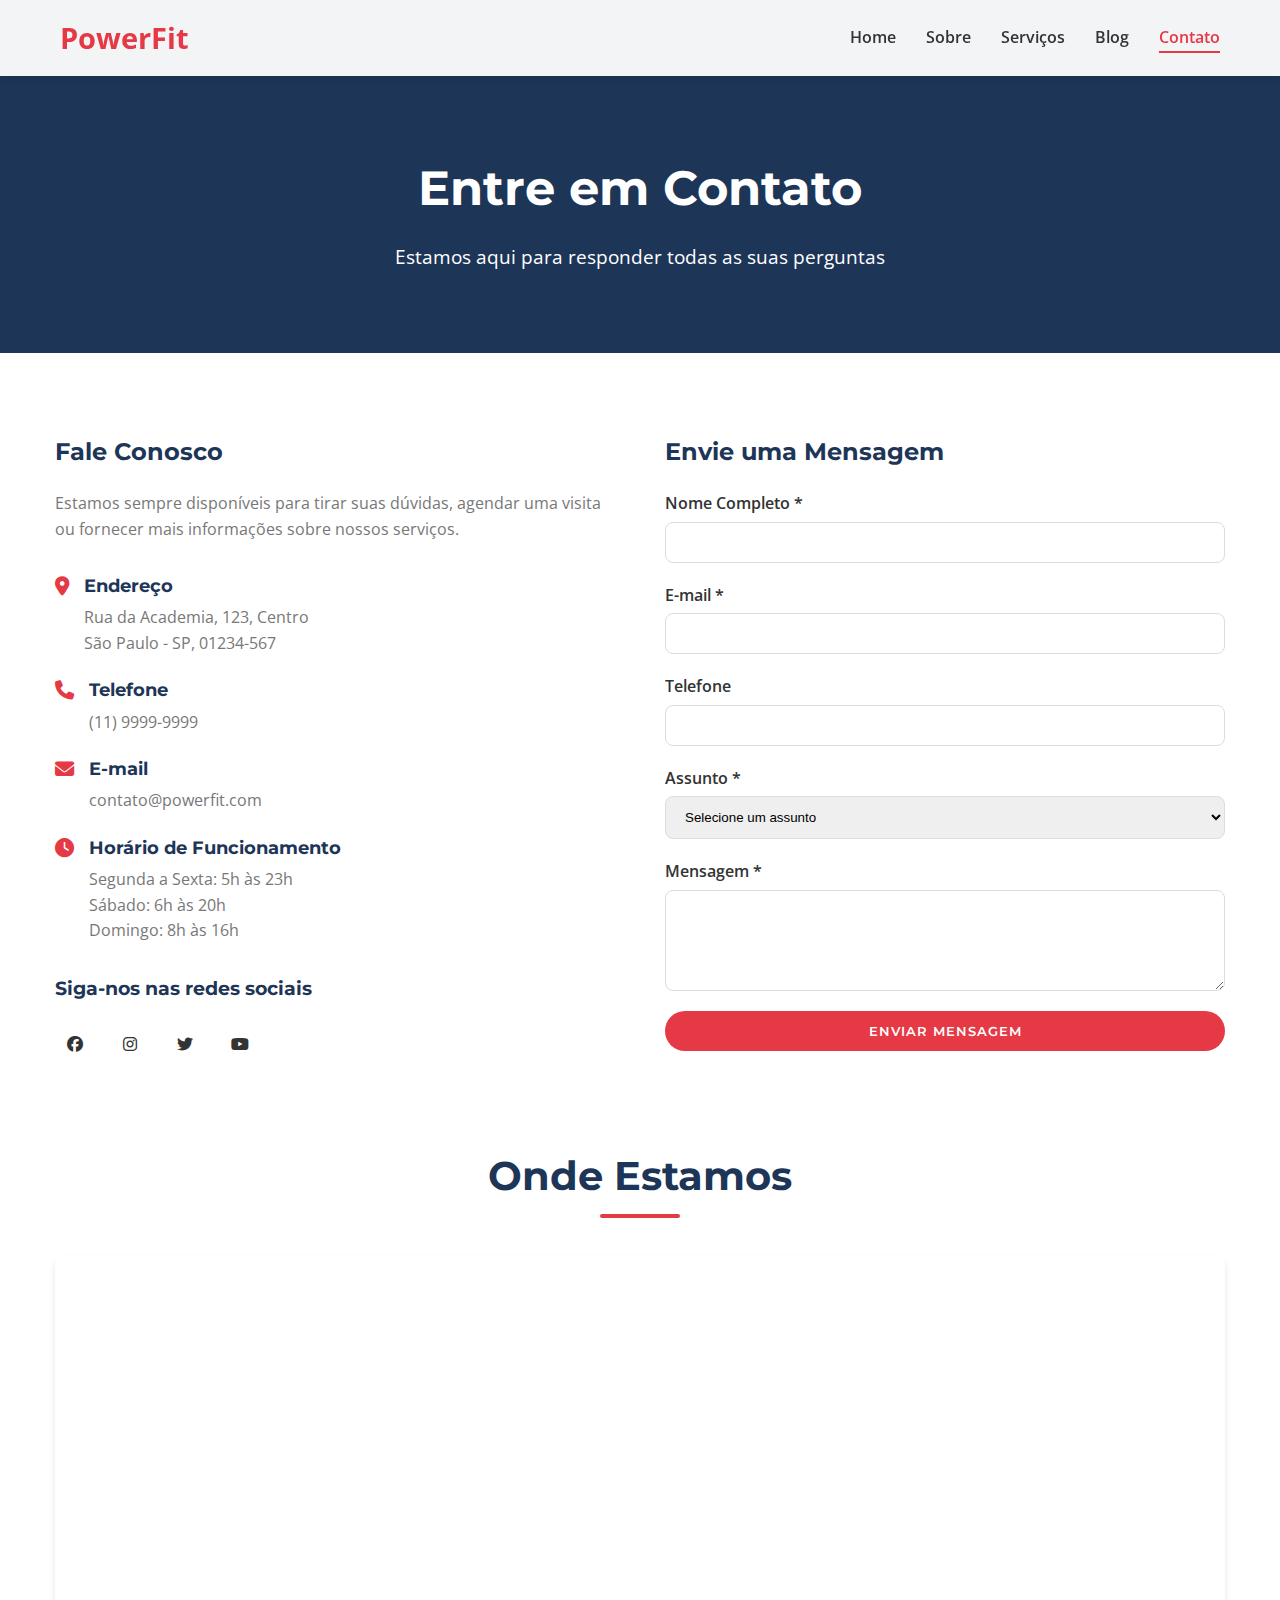
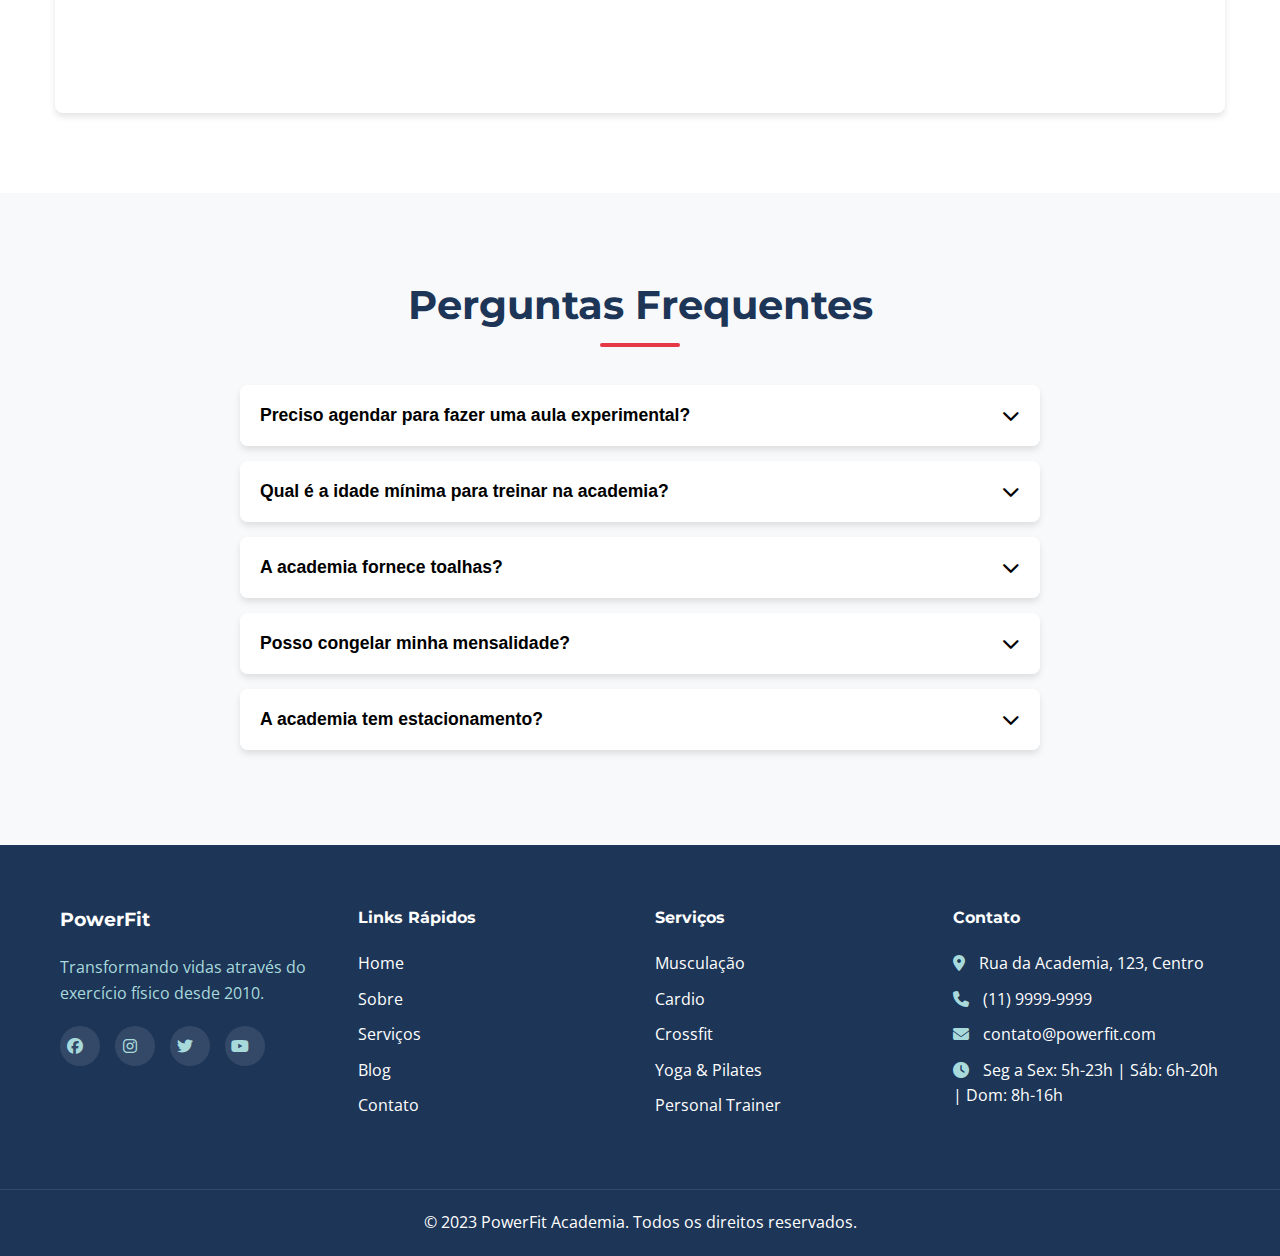
<file: index.html>
<!DOCTYPE html>
<html lang="pt-BR">
<head>
    <meta charset="UTF-8">
    <meta name="viewport" content="width=device-width, initial-scale=1.0">
    <title>Contato - PowerFit Academia</title>
    <link rel="stylesheet" href="css/style.css">
    <link rel="stylesheet" href="css/responsive.css">
    <link href="https://fonts.googleapis.com/css2?family=Montserrat:wght@400;600;700&family=Open+Sans:wght@400;600&display=swap" rel="stylesheet">
    <link rel="stylesheet" href="https://cdnjs.cloudflare.com/ajax/libs/font-awesome/6.4.0/css/all.min.css">
</head>
<body>
    <!-- Header com navegação -->
    <header>
        <nav class="navbar">
            <div class="nav-container">
                <a href="index.html" class="nav-logo">PowerFit</a>
                <ul class="nav-menu">
                    <li class="nav-item">
                        <a href="index.html" class="nav-link">Home</a>
                    </li>
                    <li class="nav-item">
                        <a href="sobre.html" class="nav-link">Sobre</a>
                    </li>
                    <li class="nav-item">
                        <a href="servicos.html" class="nav-link">Serviços</a>
                    </li>
                    <li class="nav-item">
                        <a href="blog.html" class="nav-link">Blog</a>
                    </li>
                    <li class="nav-item">
                        <a href="contato.html" class="nav-link active">Contato</a>
                    </li>
                </ul>
                <div class="hamburger">
                    <span class="bar"></span>
                    <span class="bar"></span>
                    <span class="bar"></span>
                </div>
            </div>
        </nav>
    </header>

    <!-- Página Contato -->
    <section class="page-header">
        <div class="container">
            <h1>Entre em Contato</h1>
            <p>Estamos aqui para responder todas as suas perguntas</p>
        </div>
    </section>

    <section class="contact-content">
        <div class="container">
            <div class="contact-grid">
                <!-- Informações de Contato -->
                <div class="contact-info">
                    <h2>Fale Conosco</h2>
                    <p>Estamos sempre disponíveis para tirar suas dúvidas, agendar uma visita ou fornecer mais informações sobre nossos serviços.</p>
                    
                    <div class="contact-details">
                        <div class="contact-item">
                            <i class="fas fa-map-marker-alt"></i>
                            <div>
                                <h3>Endereço</h3>
                                <p>Rua da Academia, 123, Centro<br>São Paulo - SP, 01234-567</p>
                            </div>
                        </div>
                        <div class="contact-item">
                            <i class="fas fa-phone"></i>
                            <div>
                                <h3>Telefone</h3>
                                <p>(11) 9999-9999</p>
                            </div>
                        </div>
                        <div class="contact-item">
                            <i class="fas fa-envelope"></i>
                            <div>
                                <h3>E-mail</h3>
                                <p>contato@powerfit.com</p>
                            </div>
                        </div>
                        <div class="contact-item">
                            <i class="fas fa-clock"></i>
                            <div>
                                <h3>Horário de Funcionamento</h3>
                                <p>Segunda a Sexta: 5h às 23h<br>Sábado: 6h às 20h<br>Domingo: 8h às 16h</p>
                            </div>
                        </div>
                    </div>

                    <div class="social-contact">
                        <h3>Siga-nos nas redes sociais</h3>
                        <div class="social-icons">
                            <a href="#"><i class="fab fa-facebook"></i></a>
                            <a href="#"><i class="fab fa-instagram"></i></a>
                            <a href="#"><i class="fab fa-twitter"></i></a>
                            <a href="#"><i class="fab fa-youtube"></i></a>
                        </div>
                    </div>
                </div>

                <!-- Formulário de Contato -->
                <div class="contact-form-container">
                    <h2>Envie uma Mensagem</h2>
                    <form id="contactForm" class="contact-form">
                        <div class="form-group">
                            <label for="name">Nome Completo *</label>
                            <input type="text" id="name" name="name" required>
                        </div>
                        <div class="form-group">
                            <label for="email">E-mail *</label>
                            <input type="email" id="email" name="email" required>
                        </div>
                        <div class="form-group">
                            <label for="phone">Telefone</label>
                            <input type="tel" id="phone" name="phone">
                        </div>
                        <div class="form-group">
                            <label for="subject">Assunto *</label>
                            <select id="subject" name="subject" required>
                                <option value="">Selecione um assunto</option>
                                <option value="info">Informações</option>
                                <option value="trial">Aula Experimental</option>
                                <option value="membership">Planos</option>
                                <option value="complaint">Reclamação</option>
                                <option value="suggestion">Sugestão</option>
                                <option value="other">Outro</option>
                            </select>
                        </div>
                        <div class="form-group">
                            <label for="message">Mensagem *</label>
                            <textarea id="message" name="message" rows="5" required></textarea>
                        </div>
                        <button type="submit" class="btn-primary">Enviar Mensagem</button>
                    </form>
                    <div id="formMessage" class="form-message"></div>
                </div>
            </div>
        </div>
    </section>

    <!-- Mapa -->
    <section class="map-section">
        <div class="container">
            <h2 class="section-title">Onde Estamos</h2>
            <div class="map-container">
                <iframe src="https://www.google.com/maps/embed?pb=!1m18!1m12!1m3!1d3657.0754267452906!2d-46.65342658440629!3d-23.565734367638155!2m3!1f0!2f0!3f0!3m2!1i1024!2i768!4f13.1!3m3!1m2!1s0x94ce59c8da0aa315%3A0xd59f9431f2c9776a!2sAv.%20Paulista%2C%20S%C3%A3o%20Paulo%20-%20SP!5e0!3m2!1spt-BR!2sbr!4v1664829918914!5m2!1spt-BR!2sbr" width="100%" height="450" style="border:0;" allowfullscreen="" loading="lazy" referrerpolicy="no-referrer-when-downgrade"></iframe>
            </div>
        </div>
    </section>

    <!-- FAQ -->
    <section class="faq-section">
        <div class="container">
            <h2 class="section-title">Perguntas Frequentes</h2>
            <div class="faq-container">
                <div class="faq-item">
                    <button class="faq-question">Preciso agendar para fazer uma aula experimental?<i class="fas fa-chevron-down"></i></button>
                    <div class="faq-answer">
                        <p>Sim, recomendamos que agende previamente para que possamos preparar tudo para sua visita e garantir que um de nossos instrutores possa te acompanhar durante a aula experimental.</p>
                    </div>
                </div>
                <div class="faq-item">
                    <button class="faq-question">Qual é a idade mínima para treinar na academia?<i class="fas fa-chevron-down"></i></button>
                    <div class="faq-answer">
                        <p>Aceitamos alunos a partir de 14 anos, mas menores de 18 precisam de autorização dos responsáveis e acompanhamento especial de nossos instrutores.</p>
                    </div>
                </div>
                <div class="faq-item">
                    <button class="faq-question">A academia fornece toalhas?<i class="fas fa-chevron-down"></i></button>
                    <div class="faq-answer">
                        <p>Fornecemos toalhas de mão para uso durante os treinos. Toalhas de banho estão disponíveis para compra na recepção caso necessário.</p>
                    </div>
                </div>
                <div class="faq-item">
                    <button class="faq-question">Posso congelar minha mensalidade?<i class="fas fa-chevron-down"></i></button>
                    <div class="faq-answer">
                        <p>Sim, é possível congelar a mensalidade por até 3 meses ao ano, mediante apresentação de atestado médico ou justificativa documentada.</p>
                    </div>
                </div>
                <div class="faq-item">
                    <button class="faq-question">A academia tem estacionamento?<i class="fas fa-chevron-down"></i></button>
                    <div class="faq-answer">
                        <p>Sim, temos estacionamento gratuito para clientes com planos Premium. Para outros planos, oferecemos convênio com estacionamento próximo com preços especiais.</p>
                    </div>
                </div>
            </div>
        </div>
    </section>

    <!-- Footer -->
    <footer>
        <div class="footer-container">
            <div class="footer-section">
                <h3>PowerFit</h3>
                <p>Transformando vidas através do exercício físico desde 2010.</p>
                <div class="social-icons">
                    <a href="#"><i class="fab fa-facebook"></i></a>
                    <a href="#"><i class="fab fa-instagram"></i></a>
                    <a href="#"><i class="fab fa-twitter"></i></a>
                    <a href="#"><i class="fab fa-youtube"></i></a>
                </div>
            </div>
            <div class="footer-section">
                <h4>Links Rápidos</h4>
                <ul>
                    <li><a href="index.html">Home</a></li>
                    <li><a href="sobre.html">Sobre</a></li>
                    <li><a href="servicos.html">Serviços</a></li>
                    <li><a href="blog.html">Blog</a></li>
                    <li><a href="contato.html">Contato</a></li>
                </ul>
            </div>
            <div class="footer-section">
                <h4>Serviços</h4>
                <ul>
                    <li><a href="servicos.html#musculacao">Musculação</a></li>
                    <li><a href="servicos.html#cardio">Cardio</a></li>
                    <li><a href="servicos.html#crossfit">Crossfit</a></li>
                    <li><a href="servicos.html#yoga">Yoga & Pilates</a></li>
                    <li><a href="servicos.html#personal">Personal Trainer</a></li>
                </ul>
            </div>
            <div class="footer-section">
                <h4>Contato</h4>
                <ul>
                    <li><i class="fas fa-map-marker-alt"></i> Rua da Academia, 123, Centro</li>
                    <li><i class="fas fa-phone"></i> (11) 9999-9999</li>
                    <li><i class="fas fa-envelope"></i> contato@powerfit.com</li>
                    <li><i class="fas fa-clock"></i> Seg a Sex: 5h-23h | Sáb: 6h-20h | Dom: 8h-16h</li>
                </ul>
            </div>
        </div>
        <div class="footer-bottom">
            <p>&copy; 2023 PowerFit Academia. Todos os direitos reservados.</p>
        </div>
    </footer>

    <script src="js/script.js"></script>
    <script src="js/email.js"></script>
</body>
</html>
</file>
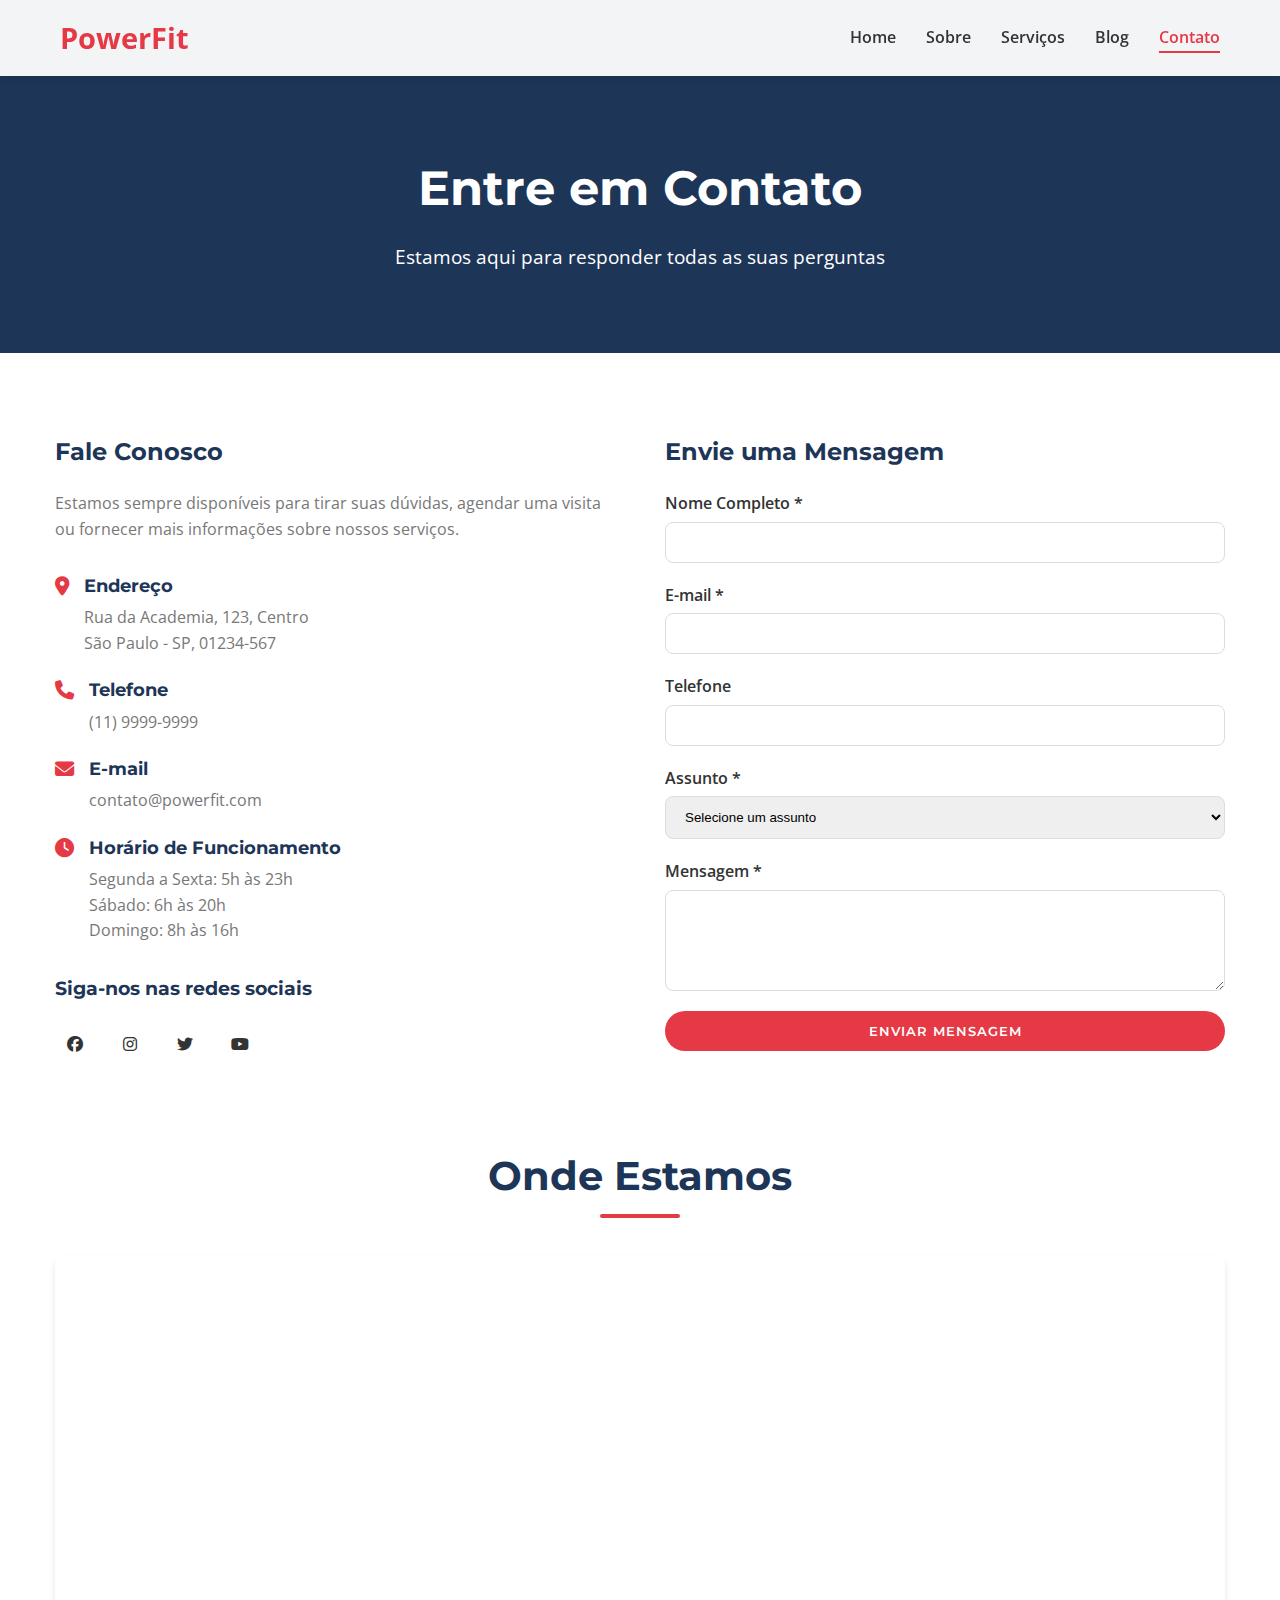
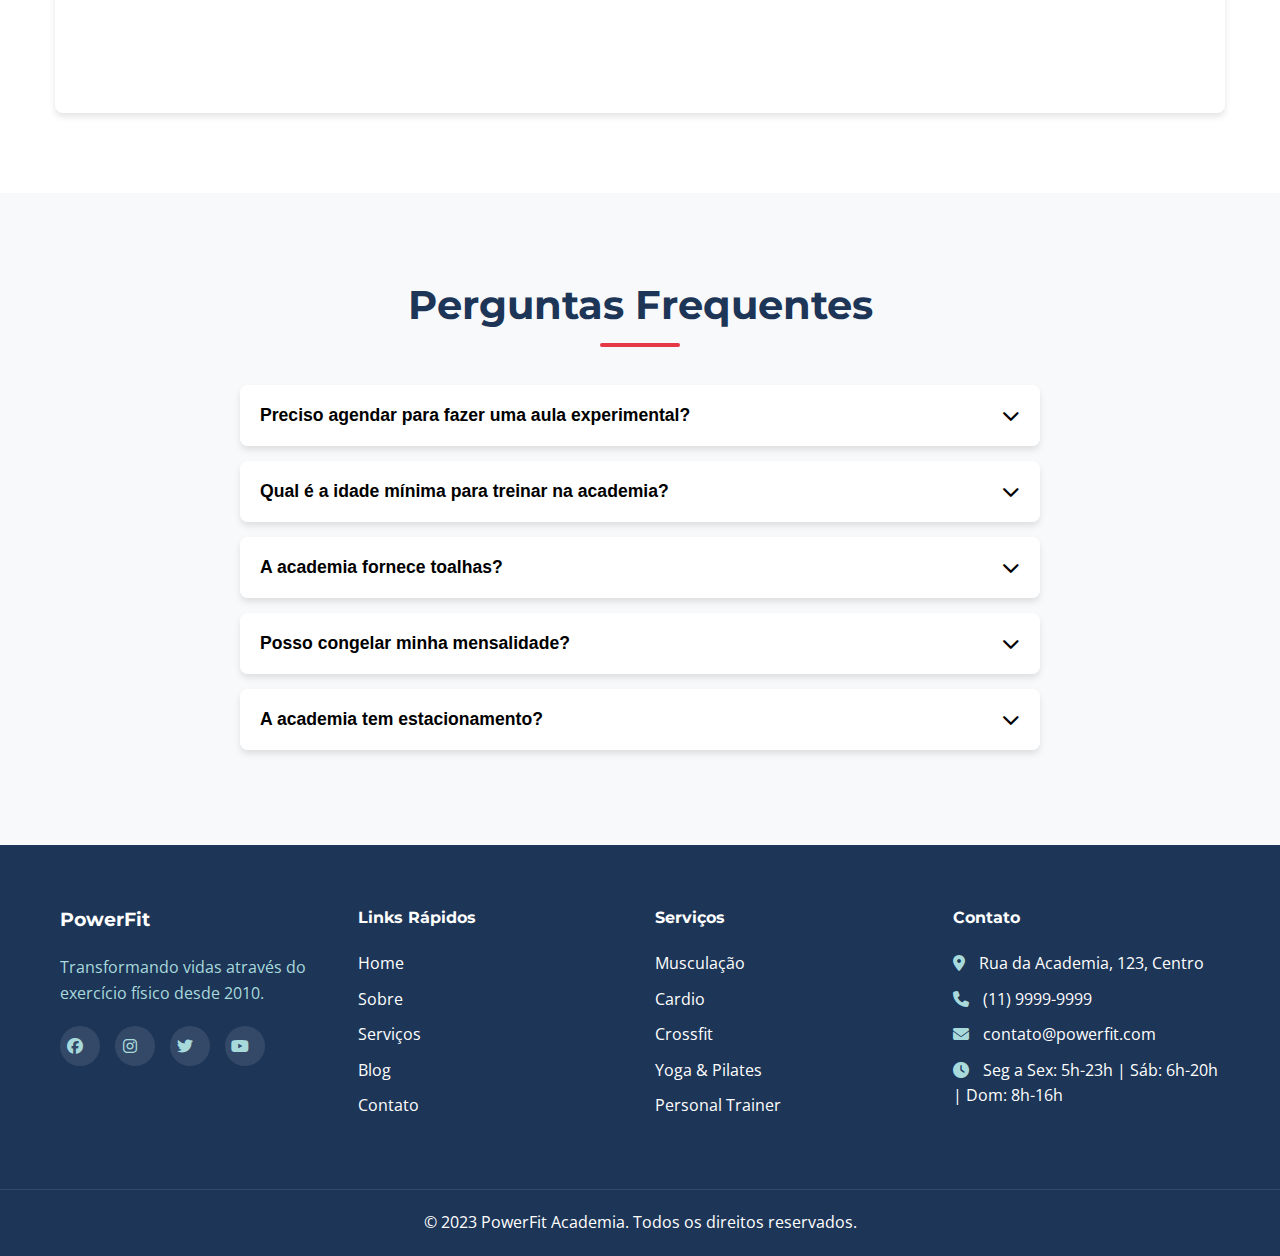
<file: contato.html>
<!DOCTYPE html>
<html lang="pt-BR">
<head>
    <meta charset="UTF-8">
    <meta name="viewport" content="width=device-width, initial-scale=1.0">
    <title>Contato - PowerFit Academia</title>
    <link rel="stylesheet" href="css/style.css">
    <link rel="stylesheet" href="css/responsive.css">
    <link href="https://fonts.googleapis.com/css2?family=Montserrat:wght@400;600;700&family=Open+Sans:wght@400;600&display=swap" rel="stylesheet">
    <link rel="stylesheet" href="https://cdnjs.cloudflare.com/ajax/libs/font-awesome/6.4.0/css/all.min.css">
</head>
<body>
    <!-- Header com navegação -->
    <header>
        <nav class="navbar">
            <div class="nav-container">
                <a href="index.html" class="nav-logo">PowerFit</a>
                <ul class="nav-menu">
                    <li class="nav-item">
                        <a href="index.html" class="nav-link">Home</a>
                    </li>
                    <li class="nav-item">
                        <a href="sobre.html" class="nav-link">Sobre</a>
                    </li>
                    <li class="nav-item">
                        <a href="servicos.html" class="nav-link">Serviços</a>
                    </li>
                    <li class="nav-item">
                        <a href="blog.html" class="nav-link">Blog</a>
                    </li>
                    <li class="nav-item">
                        <a href="contato.html" class="nav-link active">Contato</a>
                    </li>
                </ul>
                <div class="hamburger">
                    <span class="bar"></span>
                    <span class="bar"></span>
                    <span class="bar"></span>
                </div>
            </div>
        </nav>
    </header>

    <!-- Página Contato -->
    <section class="page-header">
        <div class="container">
            <h1>Entre em Contato</h1>
            <p>Estamos aqui para responder todas as suas perguntas</p>
        </div>
    </section>

    <section class="contact-content">
        <div class="container">
            <div class="contact-grid">
                <!-- Informações de Contato -->
                <div class="contact-info">
                    <h2>Fale Conosco</h2>
                    <p>Estamos sempre disponíveis para tirar suas dúvidas, agendar uma visita ou fornecer mais informações sobre nossos serviços.</p>
                    
                    <div class="contact-details">
                        <div class="contact-item">
                            <i class="fas fa-map-marker-alt"></i>
                            <div>
                                <h3>Endereço</h3>
                                <p>Rua da Academia, 123, Centro<br>São Paulo - SP, 01234-567</p>
                            </div>
                        </div>
                        <div class="contact-item">
                            <i class="fas fa-phone"></i>
                            <div>
                                <h3>Telefone</h3>
                                <p>(11) 9999-9999</p>
                            </div>
                        </div>
                        <div class="contact-item">
                            <i class="fas fa-envelope"></i>
                            <div>
                                <h3>E-mail</h3>
                                <p>contato@powerfit.com</p>
                            </div>
                        </div>
                        <div class="contact-item">
                            <i class="fas fa-clock"></i>
                            <div>
                                <h3>Horário de Funcionamento</h3>
                                <p>Segunda a Sexta: 5h às 23h<br>Sábado: 6h às 20h<br>Domingo: 8h às 16h</p>
                            </div>
                        </div>
                    </div>

                    <div class="social-contact">
                        <h3>Siga-nos nas redes sociais</h3>
                        <div class="social-icons">
                            <a href="#"><i class="fab fa-facebook"></i></a>
                            <a href="#"><i class="fab fa-instagram"></i></a>
                            <a href="#"><i class="fab fa-twitter"></i></a>
                            <a href="#"><i class="fab fa-youtube"></i></a>
                        </div>
                    </div>
                </div>

                <!-- Formulário de Contato -->
                <div class="contact-form-container">
                    <h2>Envie uma Mensagem</h2>
                    <form id="contactForm" class="contact-form">
                        <div class="form-group">
                            <label for="name">Nome Completo *</label>
                            <input type="text" id="name" name="name" required>
                        </div>
                        <div class="form-group">
                            <label for="email">E-mail *</label>
                            <input type="email" id="email" name="email" required>
                        </div>
                        <div class="form-group">
                            <label for="phone">Telefone</label>
                            <input type="tel" id="phone" name="phone">
                        </div>
                        <div class="form-group">
                            <label for="subject">Assunto *</label>
                            <select id="subject" name="subject" required>
                                <option value="">Selecione um assunto</option>
                                <option value="info">Informações</option>
                                <option value="trial">Aula Experimental</option>
                                <option value="membership">Planos</option>
                                <option value="complaint">Reclamação</option>
                                <option value="suggestion">Sugestão</option>
                                <option value="other">Outro</option>
                            </select>
                        </div>
                        <div class="form-group">
                            <label for="message">Mensagem *</label>
                            <textarea id="message" name="message" rows="5" required></textarea>
                        </div>
                        <button type="submit" class="btn-primary">Enviar Mensagem</button>
                    </form>
                    <div id="formMessage" class="form-message"></div>
                </div>
            </div>
        </div>
    </section>

    <!-- Mapa -->
    <section class="map-section">
        <div class="container">
            <h2 class="section-title">Onde Estamos</h2>
            <div class="map-container">
                <iframe src="https://www.google.com/maps/embed?pb=!1m18!1m12!1m3!1d3657.0754267452906!2d-46.65342658440629!3d-23.565734367638155!2m3!1f0!2f0!3f0!3m2!1i1024!2i768!4f13.1!3m3!1m2!1s0x94ce59c8da0aa315%3A0xd59f9431f2c9776a!2sAv.%20Paulista%2C%20S%C3%A3o%20Paulo%20-%20SP!5e0!3m2!1spt-BR!2sbr!4v1664829918914!5m2!1spt-BR!2sbr" width="100%" height="450" style="border:0;" allowfullscreen="" loading="lazy" referrerpolicy="no-referrer-when-downgrade"></iframe>
            </div>
        </div>
    </section>

    <!-- FAQ -->
    <section class="faq-section">
        <div class="container">
            <h2 class="section-title">Perguntas Frequentes</h2>
            <div class="faq-container">
                <div class="faq-item">
                    <button class="faq-question">Preciso agendar para fazer uma aula experimental?<i class="fas fa-chevron-down"></i></button>
                    <div class="faq-answer">
                        <p>Sim, recomendamos que agende previamente para que possamos preparar tudo para sua visita e garantir que um de nossos instrutores possa te acompanhar durante a aula experimental.</p>
                    </div>
                </div>
                <div class="faq-item">
                    <button class="faq-question">Qual é a idade mínima para treinar na academia?<i class="fas fa-chevron-down"></i></button>
                    <div class="faq-answer">
                        <p>Aceitamos alunos a partir de 14 anos, mas menores de 18 precisam de autorização dos responsáveis e acompanhamento especial de nossos instrutores.</p>
                    </div>
                </div>
                <div class="faq-item">
                    <button class="faq-question">A academia fornece toalhas?<i class="fas fa-chevron-down"></i></button>
                    <div class="faq-answer">
                        <p>Fornecemos toalhas de mão para uso durante os treinos. Toalhas de banho estão disponíveis para compra na recepção caso necessário.</p>
                    </div>
                </div>
                <div class="faq-item">
                    <button class="faq-question">Posso congelar minha mensalidade?<i class="fas fa-chevron-down"></i></button>
                    <div class="faq-answer">
                        <p>Sim, é possível congelar a mensalidade por até 3 meses ao ano, mediante apresentação de atestado médico ou justificativa documentada.</p>
                    </div>
                </div>
                <div class="faq-item">
                    <button class="faq-question">A academia tem estacionamento?<i class="fas fa-chevron-down"></i></button>
                    <div class="faq-answer">
                        <p>Sim, temos estacionamento gratuito para clientes com planos Premium. Para outros planos, oferecemos convênio com estacionamento próximo com preços especiais.</p>
                    </div>
                </div>
            </div>
        </div>
    </section>

    <!-- Footer -->
    <footer>
        <div class="footer-container">
            <div class="footer-section">
                <h3>PowerFit</h3>
                <p>Transformando vidas através do exercício físico desde 2010.</p>
                <div class="social-icons">
                    <a href="#"><i class="fab fa-facebook"></i></a>
                    <a href="#"><i class="fab fa-instagram"></i></a>
                    <a href="#"><i class="fab fa-twitter"></i></a>
                    <a href="#"><i class="fab fa-youtube"></i></a>
                </div>
            </div>
            <div class="footer-section">
                <h4>Links Rápidos</h4>
                <ul>
                    <li><a href="index.html">Home</a></li>
                    <li><a href="sobre.html">Sobre</a></li>
                    <li><a href="servicos.html">Serviços</a></li>
                    <li><a href="blog.html">Blog</a></li>
                    <li><a href="contato.html">Contato</a></li>
                </ul>
            </div>
            <div class="footer-section">
                <h4>Serviços</h4>
                <ul>
                    <li><a href="servicos.html#musculacao">Musculação</a></li>
                    <li><a href="servicos.html#cardio">Cardio</a></li>
                    <li><a href="servicos.html#crossfit">Crossfit</a></li>
                    <li><a href="servicos.html#yoga">Yoga & Pilates</a></li>
                    <li><a href="servicos.html#personal">Personal Trainer</a></li>
                </ul>
            </div>
            <div class="footer-section">
                <h4>Contato</h4>
                <ul>
                    <li><i class="fas fa-map-marker-alt"></i> Rua da Academia, 123, Centro</li>
                    <li><i class="fas fa-phone"></i> (11) 9999-9999</li>
                    <li><i class="fas fa-envelope"></i> contato@powerfit.com</li>
                    <li><i class="fas fa-clock"></i> Seg a Sex: 5h-23h | Sáb: 6h-20h | Dom: 8h-16h</li>
                </ul>
            </div>
        </div>
        <div class="footer-bottom">
            <p>&copy; 2023 PowerFit Academia. Todos os direitos reservados.</p>
        </div>
    </footer>

    <script src="js/script.js"></script>
    <script src="js/email.js"></script>
</body>
</html>
</file>
<file: css/responsive.css>
/* Media Queries para Responsividade */

/* Tablets */
@media (max-width: 992px) {
    .section-title {
        font-size: 2rem;
    }
    
    .hero-content h1 {
        font-size: 2.5rem;
    }
    
    .about-grid,
    .service-content,
    .contact-grid,
    .blog-grid {
        grid-template-columns: 1fr;
        gap: 30px;
    }
    
    .service-item.reverse .service-content {
        flex-direction: column;
    }
    
    .nav-menu {
        position: fixed;
        left: -100%;
        top: 80px;
        flex-direction: column;
        background-color: var(--white);
        width: 100%;
        text-align: center;
        transition: 0.3s;
        box-shadow: 0 10px 27px rgba(0, 0, 0, 0.05);
        padding: 20px 0;
    }
    
    .nav-menu.active {
        left: 0;
    }
    
    .nav-item {
        margin: 20px 0;
    }
    
    .hamburger {
        display: block;
    }
    
    .hamburger.active .bar:nth-child(2) {
        opacity: 0;
    }
    
    .hamburger.active .bar:nth-child(1) {
        transform: translateY(8px) rotate(45deg);
    }
    
    .hamburger.active .bar:nth-child(3) {
        transform: translateY(-8px) rotate(-45deg);
    }
}

/* Mobile */
@media (max-width: 768px) {
    .container {
        padding: 0 10px;
    }
    
    .hero {
        height: auto;
        padding: 120px 0 60px;
    }
    
    .hero-content h1 {
        font-size: 2rem;
    }
    
    .hero-content p {
        font-size: 1rem;
    }
    
    .section-title {
        font-size: 1.8rem;
    }
    
    .features-grid,
    .services-grid,
    .team-grid,
    .stats-grid,
    .pricing-grid,
    .articles-grid {
        grid-template-columns: 1fr;
    }
    
    .pricing-card.featured {
        transform: scale(1);
    }
    
    .carousel-control {
        display: none;
    }
    
    .testimonial-card {
        padding: 20px;
    }
    
    .page-header {
        padding: 120px 0 60px;
    }
    
    .page-header h1 {
        font-size: 2.2rem;
    }
    
    .footer-container {
        grid-template-columns: 1fr;
        text-align: center;
    }
    
    .contact-item {
        flex-direction: column;
        text-align: center;
        gap: 10px;
    }
    
    .article-meta {
        flex-direction: column;
        gap: 10px;
    }
    
    .popular-post {
        flex-direction: column;
        text-align: center;
    }
    
    .popular-post img {
        width: 100%;
        height: auto;
    }
}

/* Small Mobile */
@media (max-width: 480px) {
    .btn-primary, .btn-secondary {
        padding: 10px 20px;
        font-size: 0.9rem;
    }
    
    .hero-content h1 {
        font-size: 1.8rem;
    }
    
    .feature-card, .pricing-card, .sidebar-widget {
        padding: 20px 15px;
    }
    
    .service-text, .article-content {
        padding: 20px 15px;
    }
    
    .stats-grid {
        grid-template-columns: repeat(2, 1fr);
    }
    
    .tags-cloud a {
        font-size: 0.7rem;
        padding: 3px 8px;
    }
}
</file>
<file: css/style.css>
/* Reset e configurações básicas */
* {
    margin: 0;
    padding: 0;
    box-sizing: border-box;
}

:root {
    --primary-color: #e63946;
    --secondary-color: #1d3557;
    --accent-color: #a8dadc;
    --light-color: #f1faee;
    --dark-color: #457b9d;
    --text-color: #333;
    --text-light: #777;
    --white: #fff;
    --gray-light: #f8f9fa;
    --gray: #6c757d;
    --border-radius: 8px;
    --box-shadow: 0 4px 6px rgba(0, 0, 0, 0.1);
    --transition: all 0.3s ease;
}

body {
    font-family: 'Open Sans', sans-serif;
    line-height: 1.6;
    color: var(--text-color);
    background-color: var(--white);
}

h1, h2, h3, h4, h5, h6 {
    font-family: 'Montserrat', sans-serif;
    font-weight: 700;
    margin-bottom: 1rem;
    color: var(--secondary-color);
}

a {
    text-decoration: none;
    color: inherit;
    transition: var(--transition);
}

ul {
    list-style: none;
}

img {
    max-width: 100%;
    height: auto;
}

.container {
    width: 100%;
    max-width: 1200px;
    margin: 0 auto;
    padding: 0 15px;
}

.text-center {
    text-align: center;
}

.section-title {
    text-align: center;
    font-size: 2.5rem;
    margin-bottom: 3rem;
    position: relative;
}

.section-title::after {
    content: '';
    position: absolute;
    bottom: -10px;
    left: 50%;
    transform: translateX(-50%);
    width: 80px;
    height: 4px;
    background-color: var(--primary-color);
    border-radius: 2px;
}

/* Botões */
.btn-primary, .btn-secondary {
    display: inline-block;
    padding: 12px 30px;
    border-radius: 50px;
    font-weight: 600;
    text-transform: uppercase;
    letter-spacing: 1px;
    transition: var(--transition);
    cursor: pointer;
    border: none;
    font-family: 'Montserrat', sans-serif;
}

.btn-primary {
    background-color: var(--primary-color);
    color: var(--white);
}

.btn-primary:hover {
    background-color: #c1121f;
    transform: translateY(-3px);
    box-shadow: 0 10px 20px rgba(0, 0, 0, 0.1);
}

.btn-secondary {
    background-color: transparent;
    color: var(--primary-color);
    border: 2px solid var(--primary-color);
}

.btn-secondary:hover {
    background-color: var(--primary-color);
    color: var(--white);
    transform: translateY(-3px);
}

/* Header e Navegação */
.navbar {
    position: fixed;
    top: 0;
    left: 0;
    width: 100%;
    z-index: 1000;
    background-color: rgba(255, 255, 255, 0.95);
    box-shadow: 0 2px 10px rgba(0, 0, 0, 0.1);
    padding: 15px 0;
    transition: var(--transition);
}

.nav-container {
    display: flex;
    justify-content: space-between;
    align-items: center;
    max-width: 1200px;
    margin: 0 auto;
    padding: 0 20px;
}

.nav-logo {
    font-size: 1.8rem;
    font-weight: 700;
    color: var(--primary-color);
}

.nav-menu {
    display: flex;
    align-items: center;
}

.nav-item {
    margin-left: 30px;
}

.nav-link {
    font-weight: 600;
    color: var(--text-color);
    position: relative;
    padding: 5px 0;
}

.nav-link::after {
    content: '';
    position: absolute;
    bottom: 0;
    left: 0;
    width: 0;
    height: 2px;
    background-color: var(--primary-color);
    transition: var(--transition);
}

.nav-link:hover::after, .nav-link.active::after {
    width: 100%;
}

.nav-link:hover, .nav-link.active {
    color: var(--primary-color);
}

.hamburger {
    display: none;
    cursor: pointer;
}

.bar {
    display: block;
    width: 25px;
    height: 3px;
    margin: 5px auto;
    background-color: var(--text-color);
    transition: var(--transition);
}

/* Hero Section */
.hero {
    height: 100vh;
    background: linear-gradient(rgba(0, 0, 0, 0.6), rgba(0, 0, 0, 0.6)), url('../img/banner.jpg') no-repeat center center/cover;
    display: flex;
    align-items: center;
    justify-content: center;
    text-align: center;
    color: var(--white);
    padding-top: 80px;
}

.hero-content {
    max-width: 800px;
    padding: 0 20px;
}

.hero-content h1 {
    font-size: 3.5rem;
    margin-bottom: 20px;
    color: var(--white);
    text-shadow: 2px 2px 4px rgba(0, 0, 0, 0.5);
}

.hero-content p {
    font-size: 1.2rem;
    margin-bottom: 30px;
    max-width: 600px;
    margin-left: auto;
    margin-right: auto;
}

/* Features Section */
.features {
    padding: 80px 0;
    background-color: var(--gray-light);
}

.features-grid {
    display: grid;
    grid-template-columns: repeat(auto-fit, minmax(300px, 1fr));
    gap: 30px;
    margin-top: 50px;
}

.feature-card {
    background-color: var(--white);
    padding: 40px 30px;
    border-radius: var(--border-radius);
    text-align: center;
    box-shadow: var(--box-shadow);
    transition: var(--transition);
}

.feature-card:hover {
    transform: translateY(-10px);
    box-shadow: 0 15px 30px rgba(0, 0, 0, 0.1);
}

.feature-card i {
    font-size: 3rem;
    color: var(--primary-color);
    margin-bottom: 20px;
}

.feature-card h3 {
    font-size: 1.5rem;
    margin-bottom: 15px;
}

/* Services Preview */
.services-preview {
    padding: 80px 0;
}

.services-grid {
    display: grid;
    grid-template-columns: repeat(auto-fit, minmax(300px, 1fr));
    gap: 30px;
    margin-bottom: 50px;
}

.service-card {
    background-color: var(--white);
    border-radius: var(--border-radius);
    overflow: hidden;
    box-shadow: var(--box-shadow);
    transition: var(--transition);
}

.service-card:hover {
    transform: translateY(-10px);
    box-shadow: 0 15px 30px rgba(0, 0, 0, 0.1);
}

.service-card img {
    width: 100%;
    height: 200px;
    object-fit: cover;
}

.service-card h3 {
    padding: 20px 20px 10px;
    font-size: 1.5rem;
}

.service-card p {
    padding: 0 20px;
    color: var(--text-light);
    margin-bottom: 20px;
}

.service-card a {
    display: block;
    padding: 0 20px 20px;
}

/* Testimonials Carousel */
.testimonials {
    padding: 80px 0;
    background-color: var(--light-color);
}

.carousel {
    position: relative;
    max-width: 800px;
    margin: 0 auto;
    overflow: hidden;
}

.carousel-inner {
    display: flex;
    transition: transform 0.5s ease;
}

.carousel-item {
    min-width: 100%;
    padding: 0 15px;
}

.testimonial-card {
    background-color: var(--white);
    padding: 40px;
    border-radius: var(--border-radius);
    box-shadow: var(--box-shadow);
    text-align: center;
}

.testimonial-card p {
    font-style: italic;
    margin-bottom: 20px;
    font-size: 1.1rem;
}

.testimonial-card h4 {
    color: var(--primary-color);
    margin-bottom: 5px;
}

.testimonial-card span {
    color: var(--text-light);
    font-size: 0.9rem;
}

.carousel-control {
    position: absolute;
    top: 50%;
    transform: translateY(-50%);
    background-color: var(--primary-color);
    color: var(--white);
    border: none;
    width: 40px;
    height: 40px;
    border-radius: 50%;
    display: flex;
    align-items: center;
    justify-content: center;
    cursor: pointer;
    transition: var(--transition);
    z-index: 10;
}

.carousel-control:hover {
    background-color: var(--secondary-color);
}

.carousel-control.prev {
    left: 10px;
}

.carousel-control.next {
    right: 10px;
}

.carousel-indicators {
    display: flex;
    justify-content: center;
    margin-top: 20px;
}

.indicator {
    width: 12px;
    height: 12px;
    border-radius: 50%;
    background-color: var(--gray);
    margin: 0 5px;
    cursor: pointer;
    transition: var(--transition);
}

.indicator.active {
    background-color: var(--primary-color);
    transform: scale(1.2);
}

/* CTA Section */
.cta {
    padding: 80px 0;
    background: linear-gradient(rgba(0, 0, 0, 0.8), rgba(0, 0, 0, 0.8)), url('https://images.unsplash.com/photo-1534438327276-14e5300c3a48?ixlib=rb-4.0.3&ixid=M3wxMjA3fDB8MHxwaG90by1wYWdlfHx8fGVufDB8fHx8fA%3D%3D&auto=format&fit=crop&w=1200&q=80') no-repeat center center/cover;
    color: var(--white);
    text-align: center;
}

.cta h2 {
    font-size: 2.5rem;
    margin-bottom: 20px;
    color: var(--white);
}

.cta p {
    font-size: 1.2rem;
    margin-bottom: 30px;
    max-width: 600px;
    margin-left: auto;
    margin-right: auto;
}

/* Page Header */
.page-header {
    padding: 150px 0 80px;
    background-color: var(--secondary-color);
    color: var(--white);
    text-align: center;
}

.page-header h1 {
    font-size: 3rem;
    color: var(--white);
    margin-bottom: 15px;
}

.page-header p {
    font-size: 1.2rem;
    max-width: 600px;
    margin: 0 auto;
}

/* About Content */
.about-content {
    padding: 80px 0;
}

.about-grid {
    display: grid;
    grid-template-columns: 1fr 1fr;
    gap: 50px;
    align-items: center;
}

.about-text h2 {
    margin-top: 30px;
    margin-bottom: 15px;
}

.about-text ul {
    margin-top: 15px;
    margin-left: 20px;
}

.about-text li {
    margin-bottom: 10px;
    list-style-type: disc;
}

.about-image img {
    border-radius: var(--border-radius);
    box-shadow: var(--box-shadow);
}

/* Team Section */
.team {
    padding: 80px 0;
    background-color: var(--gray-light);
}

.team-grid {
    display: grid;
    grid-template-columns: repeat(auto-fit, minmax(250px, 1fr));
    gap: 30px;
    margin-top: 50px;
}

.team-member {
    background-color: var(--white);
    padding: 30px;
    border-radius: var(--border-radius);
    text-align: center;
    box-shadow: var(--box-shadow);
    transition: var(--transition);
}

.team-member:hover {
    transform: translateY(-10px);
    box-shadow: 0 15px 30px rgba(0, 0, 0, 0.1);
}

.team-member img {
    width: 150px;
    height: 150px;
    border-radius: 50%;
    object-fit: cover;
    margin-bottom: 20px;
    border: 5px solid var(--light-color);
}

.team-member h3 {
    margin-bottom: 5px;
}

.team-member span {
    color: var(--primary-color);
    font-weight: 600;
    display: block;
    margin-bottom: 15px;
}

/* Stats Section */
.stats {
    padding: 80px 0;
    background: linear-gradient(rgba(29, 53, 87, 0.9), rgba(29, 53, 87, 0.9)), url('https://images.unsplash.com/photo-1571019613454-1cb2f99b2d8b?ixlib=rb-4.0.3&ixid=M3wxMjA3fDB8MHxwaG90by1wYWdlfHx8fGVufDB8fHx8fA%3D%3D&auto=format&fit=crop&w=1200&q=80') no-repeat center center/cover;
    color: var(--white);
}

.stats-grid {
    display: grid;
    grid-template-columns: repeat(auto-fit, minmax(200px, 1fr));
    gap: 30px;
    text-align: center;
}

.stat-item h3 {
    font-size: 3rem;
    color: var(--white);
    margin-bottom: 10px;
}

.stat-item p {
    font-size: 1.2rem;
    font-weight: 600;
}

/* Services Detail */
.services-detail {
    padding: 80px 0;
}

.service-item {
    margin-bottom: 80px;
}

.service-item.reverse .service-content {
    flex-direction: row-reverse;
}

.service-content {
    display: grid;
    grid-template-columns: 1fr 1fr;
    gap: 50px;
    align-items: center;
}

.service-text h2 {
    margin-bottom: 20px;
    color: var(--secondary-color);
}

.service-text ul {
    margin: 20px 0;
    padding-left: 20px;
}

.service-text li {
    margin-bottom: 10px;
    list-style-type: disc;
}

.service-image img {
    border-radius: var(--border-radius);
    box-shadow: var(--box-shadow);
}

/* Pricing Section */
.pricing {
    padding: 80px 0;
    background-color: var(--gray-light);
}

.pricing-grid {
    display: grid;
    grid-template-columns: repeat(auto-fit, minmax(300px, 1fr));
    gap: 30px;
    margin-top: 50px;
}

.pricing-card {
    background-color: var(--white);
    padding: 40px 30px;
    border-radius: var(--border-radius);
    text-align: center;
    box-shadow: var(--box-shadow);
    transition: var(--transition);
    position: relative;
}

.pricing-card.featured {
    transform: scale(1.05);
    border: 2px solid var(--primary-color);
    z-index: 1;
}

.pricing-card.featured .popular {
    position: absolute;
    top: -12px;
    left: 50%;
    transform: translateX(-50%);
    background-color: var(--primary-color);
    color: var(--white);
    padding: 5px 15px;
    border-radius: 20px;
    font-size: 0.8rem;
    font-weight: 600;
}

.pricing-card h3 {
    font-size: 1.5rem;
    margin-bottom: 15px;
}

.price {
    font-size: 2.5rem;
    font-weight: 700;
    color: var(--primary-color);
    margin-bottom: 20px;
}

.price span {
    font-size: 1rem;
    color: var(--text-light);
}

.pricing-card ul {
    margin-bottom: 30px;
}

.pricing-card li {
    padding: 10px 0;
    border-bottom: 1px solid #eee;
}

.pricing-card li:last-child {
    border-bottom: none;
}

/* Blog Content */
.blog-content {
    padding: 80px 0;
}

.blog-grid {
    display: grid;
    grid-template-columns: 2fr 1fr;
    gap: 50px;
}

.featured-article {
    margin-bottom: 50px;
    border-radius: var(--border-radius);
    overflow: hidden;
    box-shadow: var(--box-shadow);
}

.featured-article img {
    width: 100%;
    height: 400px;
    object-fit: cover;
}

.article-content {
    padding: 30px;
}

.article-category {
    display: inline-block;
    background-color: var(--primary-color);
    color: var(--white);
    padding: 5px 15px;
    border-radius: 20px;
    font-size: 0.8rem;
    font-weight: 600;
    margin-bottom: 15px;
}

.article-content h2 {
    font-size: 1.8rem;
    margin-bottom: 15px;
}

.article-meta {
    display: flex;
    gap: 20px;
    margin-bottom: 15px;
    font-size: 0.9rem;
    color: var(--text-light);
}

.article-meta span {
    display: flex;
    align-items: center;
    gap: 5px;
}

.read-more {
    color: var(--primary-color);
    font-weight: 600;
    display: inline-flex;
    align-items: center;
    gap: 5px;
}

.articles-grid {
    display: grid;
    grid-template-columns: repeat(auto-fit, minmax(300px, 1fr));
    gap: 30px;
    margin-bottom: 50px;
}

.article-card {
    border-radius: var(--border-radius);
    overflow: hidden;
    box-shadow: var(--box-shadow);
    transition: var(--transition);
}

.article-card:hover {
    transform: translateY(-5px);
    box-shadow: 0 10px 20px rgba(0, 0, 0, 0.1);
}

.article-card img {
    width: 100%;
    height: 200px;
    object-fit: cover;
}

.article-card .article-content {
    padding: 20px;
}

.article-card h3 {
    font-size: 1.2rem;
    margin-bottom: 10px;
}

.pagination {
    display: flex;
    justify-content: center;
    gap: 10px;
}

.page-link {
    display: flex;
    align-items: center;
    justify-content: center;
    width: 40px;
    height: 40px;
    border-radius: 50%;
    background-color: var(--gray-light);
    color: var(--text-color);
    font-weight: 600;
    transition: var(--transition);
}

.page-link:hover, .page-link.active {
    background-color: var(--primary-color);
    color: var(--white);
}

/* Blog Sidebar */
.blog-sidebar {
    position: sticky;
    top: 100px;
    align-self: start;
}

.sidebar-widget {
    background-color: var(--white);
    padding: 30px;
    border-radius: var(--border-radius);
    box-shadow: var(--box-shadow);
    margin-bottom: 30px;
}

.sidebar-widget h3 {
    font-size: 1.2rem;
    margin-bottom: 20px;
    padding-bottom: 10px;
    border-bottom: 2px solid var(--light-color);
}

.search-form {
    display: flex;
}

.search-form input {
    flex: 1;
    padding: 10px 15px;
    border: 1px solid #ddd;
    border-radius: var(--border-radius) 0 0 var(--border-radius);
    outline: none;
}

.search-form button {
    padding: 10px 15px;
    background-color: var(--primary-color);
    color: var(--white);
    border: none;
    border-radius: 0 var(--border-radius) var(--border-radius) 0;
    cursor: pointer;
}

.categories-list li {
    margin-bottom: 10px;
    padding-bottom: 10px;
    border-bottom: 1px solid #eee;
}

.categories-list a {
    display: flex;
    justify-content: space-between;
    color: var(--text-color);
}

.categories-list a:hover {
    color: var(--primary-color);
}

.categories-list span {
    color: var(--text-light);
    font-size: 0.9rem;
}

.popular-post {
    display: flex;
    gap: 15px;
    margin-bottom: 15px;
    padding-bottom: 15px;
    border-bottom: 1px solid #eee;
}

.popular-post:last-child {
    margin-bottom: 0;
    padding-bottom: 0;
    border-bottom: none;
}

.popular-post img {
    width: 80px;
    height: 80px;
    object-fit: cover;
    border-radius: var(--border-radius);
}

.post-content h4 {
    font-size: 1rem;
    margin-bottom: 5px;
}

.post-content h4 a:hover {
    color: var(--primary-color);
}

.post-content span {
    font-size: 0.8rem;
    color: var(--text-light);
}

.tags-cloud {
    display: flex;
    flex-wrap: wrap;
    gap: 10px;
}

.tags-cloud a {
    display: inline-block;
    padding: 5px 10px;
    background-color: var(--gray-light);
    color: var(--text-color);
    border-radius: 20px;
    font-size: 0.8rem;
    transition: var(--transition);
}

.tags-cloud a:hover {
    background-color: var(--primary-color);
    color: var(--white);
}

.newsletter-form {
    display: flex;
    flex-direction: column;
    gap: 10px;
}

.newsletter-form input {
    padding: 10px 15px;
    border: 1px solid #ddd;
    border-radius: var(--border-radius);
    outline: none;
}

.newsletter-form button {
    padding: 10px 15px;
    background-color: var(--primary-color);
    color: var(--white);
    border: none;
    border-radius: var(--border-radius);
    cursor: pointer;
    font-weight: 600;
    transition: var(--transition);
}

.newsletter-form button:hover {
    background-color: var(--secondary-color);
}

/* Contact Content */
.contact-content {
    padding: 80px 0;
}

.contact-grid {
    display: grid;
    grid-template-columns: 1fr 1fr;
    gap: 50px;
}

.contact-info h2 {
    margin-bottom: 20px;
}

.contact-info > p {
    margin-bottom: 30px;
    color: var(--text-light);
}

.contact-details {
    margin-bottom: 30px;
}

.contact-item {
    display: flex;
    align-items: flex-start;
    gap: 15px;
    margin-bottom: 20px;
}

.contact-item i {
    font-size: 1.2rem;
    color: var(--primary-color);
    margin-top: 5px;
}

.contact-item h3 {
    font-size: 1.1rem;
    margin-bottom: 5px;
}

.contact-item p {
    color: var(--text-light);
}

.social-contact h3 {
    margin-bottom: 15px;
}

.contact-form-container h2 {
    margin-bottom: 20px;
}

.contact-form {
    display: flex;
    flex-direction: column;
    gap: 20px;
}

.form-group {
    display: flex;
    flex-direction: column;
}

.form-group label {
    margin-bottom: 5px;
    font-weight: 600;
}

.form-group input, .form-group select, .form-group textarea {
    padding: 12px 15px;
    border: 1px solid #ddd;
    border-radius: var(--border-radius);
    outline: none;
    transition: var(--transition);
}

.form-group input:focus, .form-group select:focus, .form-group textarea:focus {
    border-color: var(--primary-color);
    box-shadow: 0 0 0 2px rgba(230, 57, 70, 0.2);
}

.form-message {
    margin-top: 20px;
    padding: 15px;
    border-radius: var(--border-radius);
    display: none;
}

.form-message.success {
    background-color: #d4edda;
    color: #155724;
    border: 1px solid #c3e6cb;
    display: block;
}

.form-message.error {
    background-color: #f8d7da;
    color: #721c24;
    border: 1px solid #f5c6cb;
    display: block;
}

/* Map Section */
.map-section {
    padding: 0 0 80px;
}

.map-container {
    border-radius: var(--border-radius);
    overflow: hidden;
    box-shadow: var(--box-shadow);
}

/* FAQ Section */
.faq-section {
    padding: 80px 0;
    background-color: var(--gray-light);
}

.faq-container {
    max-width: 800px;
    margin: 0 auto;
}

.faq-item {
    margin-bottom: 15px;
    border-radius: var(--border-radius);
    overflow: hidden;
    box-shadow: var(--box-shadow);
}

.faq-question {
    width: 100%;
    padding: 20px;
    background-color: var(--white);
    border: none;
    text-align: left;
    font-weight: 600;
    font-size: 1.1rem;
    display: flex;
    justify-content: space-between;
    align-items: center;
    cursor: pointer;
    transition: var(--transition);
}

.faq-question:hover {
    background-color: var(--light-color);
}

.faq-question i {
    transition: var(--transition);
}

.faq-question.active i {
    transform: rotate(180deg);
}

.faq-answer {
    padding: 0 20px;
    max-height: 0;
    overflow: hidden;
    transition: max-height 0.3s ease;
    background-color: var(--white);
}

.faq-answer.active {
    padding: 20px;
    max-height: 500px;
}

.faq-answer p {
    color: var(--text-light);
}

/* Footer */
footer {
    background-color: var(--secondary-color);
    color: var(--white);
    padding: 60px 0 0;
}

.footer-container {
    display: grid;
    grid-template-columns: repeat(auto-fit, minmax(250px, 1fr));
    gap: 30px;
    max-width: 1200px;
    margin: 0 auto;
    padding: 0 20px;
}

.footer-section h3, .footer-section h4 {
    color: var(--white);
    margin-bottom: 20px;
}

.footer-section p {
    margin-bottom: 20px;
    color: var(--accent-color);
}

.footer-section ul li {
    margin-bottom: 10px;
}

.footer-section ul li a:hover {
    color: var(--primary-color);
}

.footer-section i {
    margin-right: 10px;
    color: var(--accent-color);
}

.social-icons {
    display: flex;
    gap: 15px;
    margin-top: 20px;
}

.social-icons a {
    display: flex;
    align-items: center;
    justify-content: center;
    width: 40px;
    height: 40px;
    background-color: rgba(255, 255, 255, 0.1);
    border-radius: 50%;
    transition: var(--transition);
}

.social-icons a:hover {
    background-color: var(--primary-color);
    transform: translateY(-3px);
}

.footer-bottom {
    text-align: center;
    padding: 20px 0;
    margin-top: 60px;
    border-top: 1px solid rgba(255, 255, 255, 0.1);
}

/* Animações */
@keyframes fadeIn {
    from {
        opacity: 0;
        transform: translateY(20px);
    }
    to {
        opacity: 1;
        transform: translateY(0);
    }
}

.fade-in {
    animation: fadeIn 1s ease forwards;
}

/* Scroll to Top Button */
.scroll-to-top {
    position: fixed;
    bottom: 30px;
    right: 30px;
    width: 50px;
    height: 50px;
    background-color: var(--primary-color);
    color: var(--white);
    border-radius: 50%;
    display: flex;
    align-items: center;
    justify-content: center;
    cursor: pointer;
    opacity: 0;
    visibility: hidden;
    transition: var(--transition);
    z-index: 999;
    box-shadow: 0 4px 10px rgba(0, 0, 0, 0.2);
}

.scroll-to-top.active {
    opacity: 1;
    visibility: visible;
}

.scroll-to-top:hover {
    background-color: var(--secondary-color);
    transform: translateY(-5px);
}
</file>
